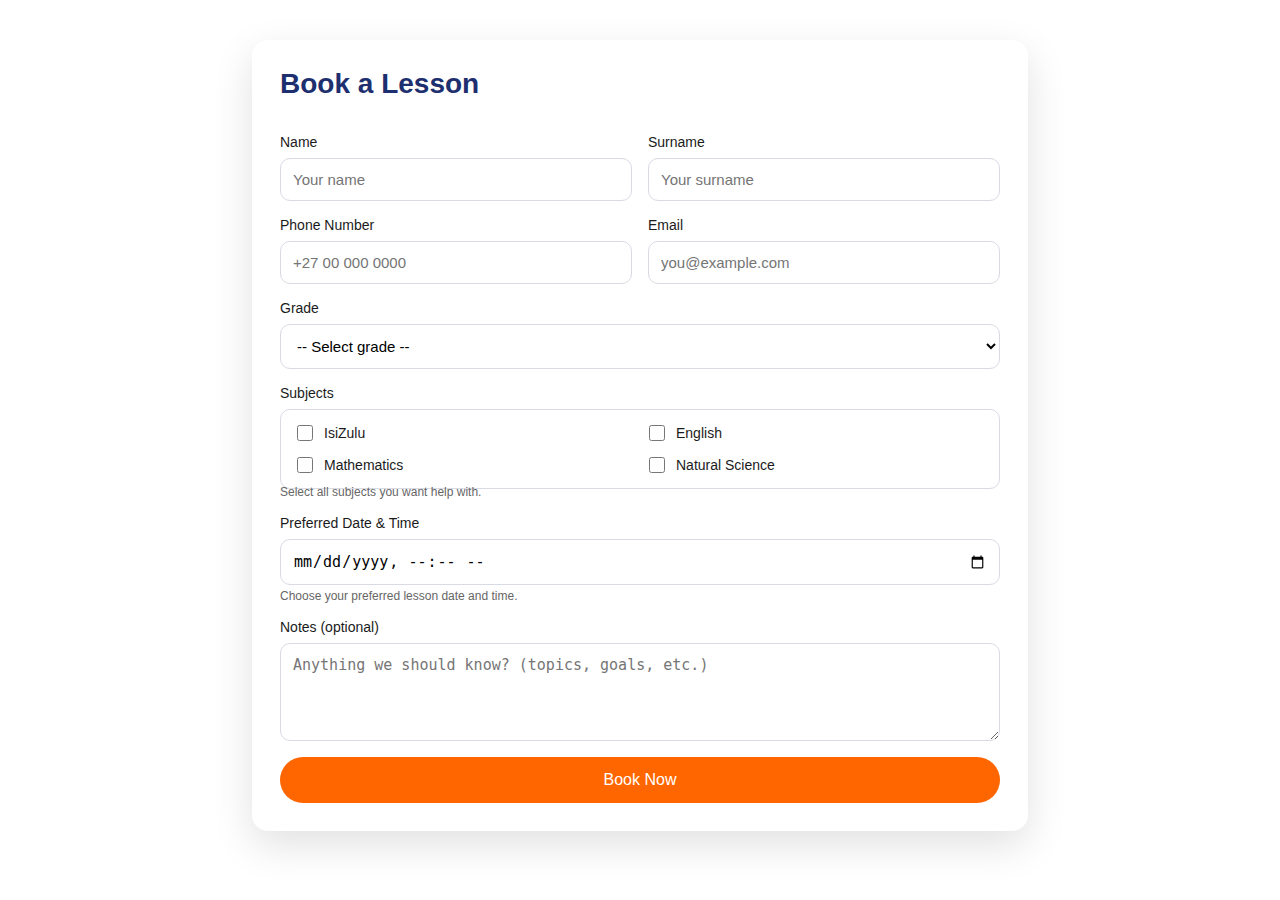
<file: booking.html>
<!DOCTYPE html>
<html lang="en">
<head>
  <meta charset="UTF-8">
  <meta name="viewport" content="width=device-width, initial-scale=1.0">
  <title>Booking</title>
  <link rel="stylesheet" href="/booking.css">
</head>
<body>
  <div class="booking-form-wrap" id="bookings">
  <form
    class="booking-form"
    action="https://formspree.io/f/xzdgbdlw"
    method="POST"
  >
    <h2 class="full">Book a Lesson</h2>

    <label>
      Name
      <input type="text" name="name" placeholder="Your name" required>
    </label>

    <label>
      Surname
      <input type="text" name="surname" placeholder="Your surname" required>
    </label>

    <label>
      Phone Number
      <input type="tel" name="phone" placeholder="+27 00 000 0000" required>
    </label>

    <label>
      Email
      <input type="email" name="email" placeholder="you@example.com" required>
    </label>

    <label class="full">
      Grade
      <select name="grade" required>
        <option value="">-- Select grade --</option>
        <option>Grade 1</option>
        <option>Grade 2</option>
        <option>Grade 3</option>
        <option>Grade 4</option>
        <option>Grade 5</option>
        <option>Grade 6</option>
        <option>Grade 7</option>
      </select>
    </label>

    
    <div class="full">
      <div style="font-size:14px; margin-bottom:8px; color:#1b1b1b;">Subjects</div>
      <div class="subjects-grid">
        <label><input type="checkbox" name="subjects[]" value="IsiZulu"> IsiZulu</label>
        <label><input type="checkbox" name="subjects[]" value="English"> English</label>
        <label><input type="checkbox" name="subjects[]" value="Mathematics"> Mathematics</label>
        <label><input type="checkbox" name="subjects[]" value="Natural Science"> Natural Science</label>
      </div>
      <div class="help-text">Select all subjects you want help with.</div>
    </div>

    <!-- Calendar -->
    <label class="full">
      Preferred Date & Time
      <input type="datetime-local" name="preferred_datetime" required>
      <div class="help-text">Choose your preferred lesson date and time.</div>
    </label>

    <label class="full">
      Notes (optional)
      <textarea name="message" rows="4" placeholder="Anything we should know? (topics, goals, etc.)"></textarea>
    </label>

    
    <input type="hidden" name="_redirect" value="https://brightpath.co.za/">

    <button type="submit">Book Now</button>
  </form>
</div>
</body>
</html>
</file>
<file: booking.css>
.booking-form-wrap{
    max-width: 720px;
    margin: 40px auto;
    padding: 28px;
    border-radius: 16px;
    background: #ffffff;
    box-shadow: 0 14px 40px rgba(0,0,0,.12);
    font-family: Arial, sans-serif;
  }

  .booking-form-wrap h2{
    margin: 0 0 18px;
    font-size: 28px;
    color: #1d2f6f;
  }

  .booking-form{
    display: grid;
    grid-template-columns: 1fr 1fr;
    gap: 16px;
  }

  .booking-form label{
    display: flex;
    flex-direction: column;
    gap: 8px;
    font-size: 14px;
    color: #1b1b1b;
  }

  .booking-form input,
  .booking-form select,
  .booking-form textarea{
    padding: 12px 12px;
    border: 1px solid #d8dbe3;
    border-radius: 10px;
    font-size: 15px;
    outline: none;
    transition: border .2s ease, box-shadow .2s ease;
    background: #fff;
  }

  .booking-form input:focus,
  .booking-form select:focus,
  .booking-form textarea:focus{
    border-color: #1d2f6f;
    box-shadow: 0 0 0 4px rgba(29,47,111,.15);
  }

  .booking-form .full{
    grid-column: 1 / -1;
  }

  .help-text{
    font-size: 12px;
    color: #666;
    margin-top: -4px;
  }

  .subjects-grid{
    display: grid;
    grid-template-columns: 1fr 1fr;
    gap: 10px;
    padding: 12px;
    border: 1px solid #d8dbe3;
    border-radius: 10px;
  }

  .subjects-grid label{
    flex-direction: row;
    align-items: center;
    gap: 8px;
    font-size: 14px;
    margin: 0;
  }

  .subjects-grid input[type="checkbox"]{
    width: 16px;
    height: 16px;
  }

  .booking-form button{
    grid-column: 1 / -1;
    border: none;
    background: #ff6600;
    color: #fff;
    padding: 14px 18px;
    border-radius: 999px;
    font-size: 16px;
    cursor: pointer;
    transition: transform .05s ease, opacity .2s ease;
  }

  .booking-form button:hover{ opacity: .95; }
  .booking-form button:active{ transform: scale(.99); }

  /* Mobile */
  @media (max-width: 700px){
    .booking-form{ grid-template-columns: 1fr; }
    .subjects-grid{ grid-template-columns: 1fr; }
  }
</file>
